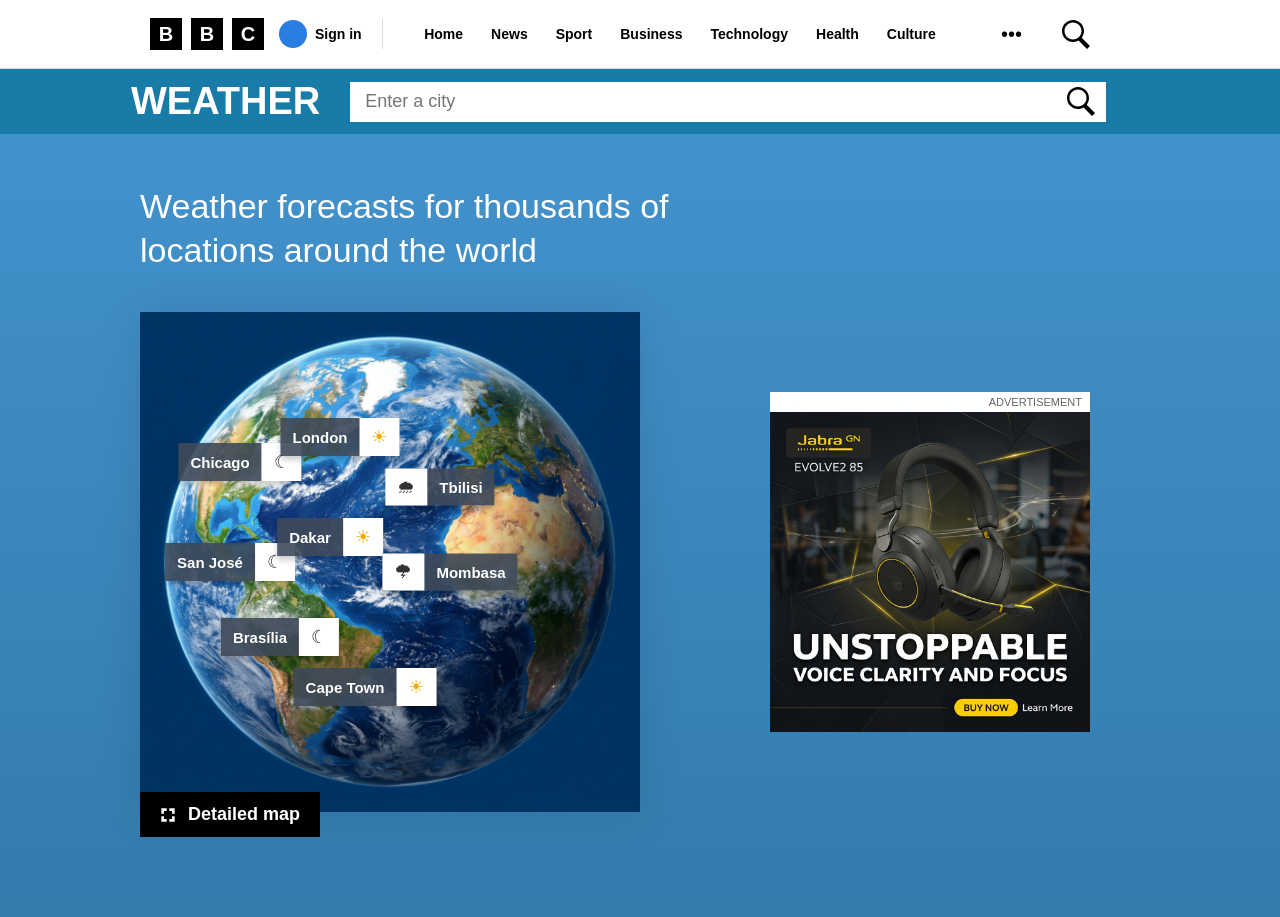
<file: html&css_bbc/index.html>
<!DOCTYPE html>
<html lang="en">

<head>
  <meta charset="UTF-8" />
  <meta name="viewport" content="width=device-width, initial-scale=1.0" />
  <title>BBC Weather - Home</title>
  <link rel="icon" href="https://static.files.bbci.co.uk/core/website/assets/static/icons/apple-touch/weather/apple-touch-icon-114x114-precomposed.5bb861a3ea329321c8e0.png">
  <link rel="stylesheet" href="style.css">
  <link rel="stylesheet" href="signin.css">
</head>

<body>

  <nav class="top-nav">
      <div class="container">


        <div class="left">
          <div class="logo">
            <span>B</span><span>B</span><span>C</span>
          </div>

          <a href="signin.html" class="signin">
            <div class="user-icon"></div>
            <span>Sign in</span>
          </a>

          <div class="divider"></div>
        </div>


        <ul class="nav">
          <li><a href="index.html">Home</a></li>
          <li><a href="news.html">News</a></li>
          <li><a href="sport.html">Sport</a></li>
          <li>Business</li>
          <li>Technology</li>
          <li>Health</li>
          <li>Culture</li>
        </ul>

        <div class="right">
          <span class="hamburger-icon" style="display: none; font-size: 28px; font-weight: bold; cursor: pointer;">≡</span>
          <span class="dots" style="cursor: pointer;">•••</span>
          <span class="search-icon">
            <svg class="orbit-search-button-icon-only" width="28" height="29">
              <path
                d="M11,-0.0001 C17.0751322,-0.0001 22,4.92476775 22,10.9999 C22,13.5276632 21.1473793,15.8562862 19.7140404,17.7138664 L28,26 L25,29 L16.518046,20.5178339 C14.8960209,21.4602385 13.0110328,21.9999 11,21.9999 C4.92486775,21.9999 0,17.0750322 0,10.9999 C0,4.92476775 4.92486775,-0.0001 11,-0.0001 Z M11,2.5 C6.30557963,2.5 2.5,6.30557963 2.5,11 C2.5,15.6944204 6.30557963,19.5 11,19.5 C15.6944204,19.5 19.5,15.6944204 19.5,11 C19.5,6.30557963 15.6944204,2.5 11,2.5 Z">
              </path>
            </svg>
          </span>
        </div>

      </div>

      <!-- EXPANDED NAV MENU -->
      <div class="expanded-nav" id="expandedNav">
        <div class="container">
          <ul class="expanded-list desktop-list">
            <li>Arts</li>
            <li>Travel</li>
            <li>Earth</li>
            <li>Audio</li>
            <li>Video</li>
            <li>Live</li>
          </ul>
          <ul class="expanded-list mobile-list">
            <li><a href="index.html">Home</a></li>
            <li><a href="news.html">News</a></li>
            <li><a href="sport.html">Sport</a></li>
            <li>Business</li>
            <li>Technology</li>
            <li>Health</li>
            <li>Culture</li>
            <li>Arts</li>
            <li>Travel</li>
            <li>Earth</li>
            <li>Audio</li>
            <li>Video</li>
            <li>Live</li>
          </ul>
          <div class="close-btn" id="closeExpandedNav">✕</div>
        </div>
      </div>
    </nav>


    <header class="weather-bar">
      <div class="container">
        <h1>WEATHER</h1>

        <div class="weather-search">
          <input type="text" placeholder="Enter a city">
          <span class="search-icon">
            <svg class="orbit-search-button-icon-only" width="28" height="29">
              <path
                d="M11,-0.0001 C17.0751322,-0.0001 22,4.92476775 22,10.9999 C22,13.5276632 21.1473793,15.8562862 19.7140404,17.7138664 L28,26 L25,29 L16.518046,20.5178339 C14.8960209,21.4602385 13.0110328,21.9999 11,21.9999 C4.92486775,21.9999 0,17.0750322 0,10.9999 C0,4.92476775 4.92486775,-0.0001 11,-0.0001 Z M11,2.5 C6.30557963,2.5 2.5,6.30557963 2.5,11 C2.5,15.6944204 6.30557963,19.5 11,19.5 C15.6944204,19.5 19.5,15.6944204 19.5,11 C19.5,6.30557963 15.6944204,2.5 11,2.5 Z">
              </path>
            </svg>
          </span>

        </div>
      </div>
    </header>

  <main id="main-content">

  </main>

  <script>
    const dotsBtn = document.querySelector('.dots');
    const hamburgerIcon = document.querySelector('.hamburger-icon');
    const closeExpandedBtn = document.getElementById('closeExpandedNav');
    const expandedNav = document.getElementById('expandedNav');

    function toggleNav() {
      expandedNav.classList.toggle('active');
    }

    if (dotsBtn) dotsBtn.addEventListener('click', toggleNav);
    if (hamburgerIcon) hamburgerIcon.addEventListener('click', toggleNav);
    if (closeExpandedBtn) closeExpandedBtn.addEventListener('click', toggleNav);

    fetch('main.html')
      .then(response => {
        if (!response.ok) throw new Error('Failed to load main.html');
        return response.text();
      })
      .then(data => {
        document.getElementById('main-content').innerHTML = data;
      });
      
  </script>



</body>

</html>
</file>
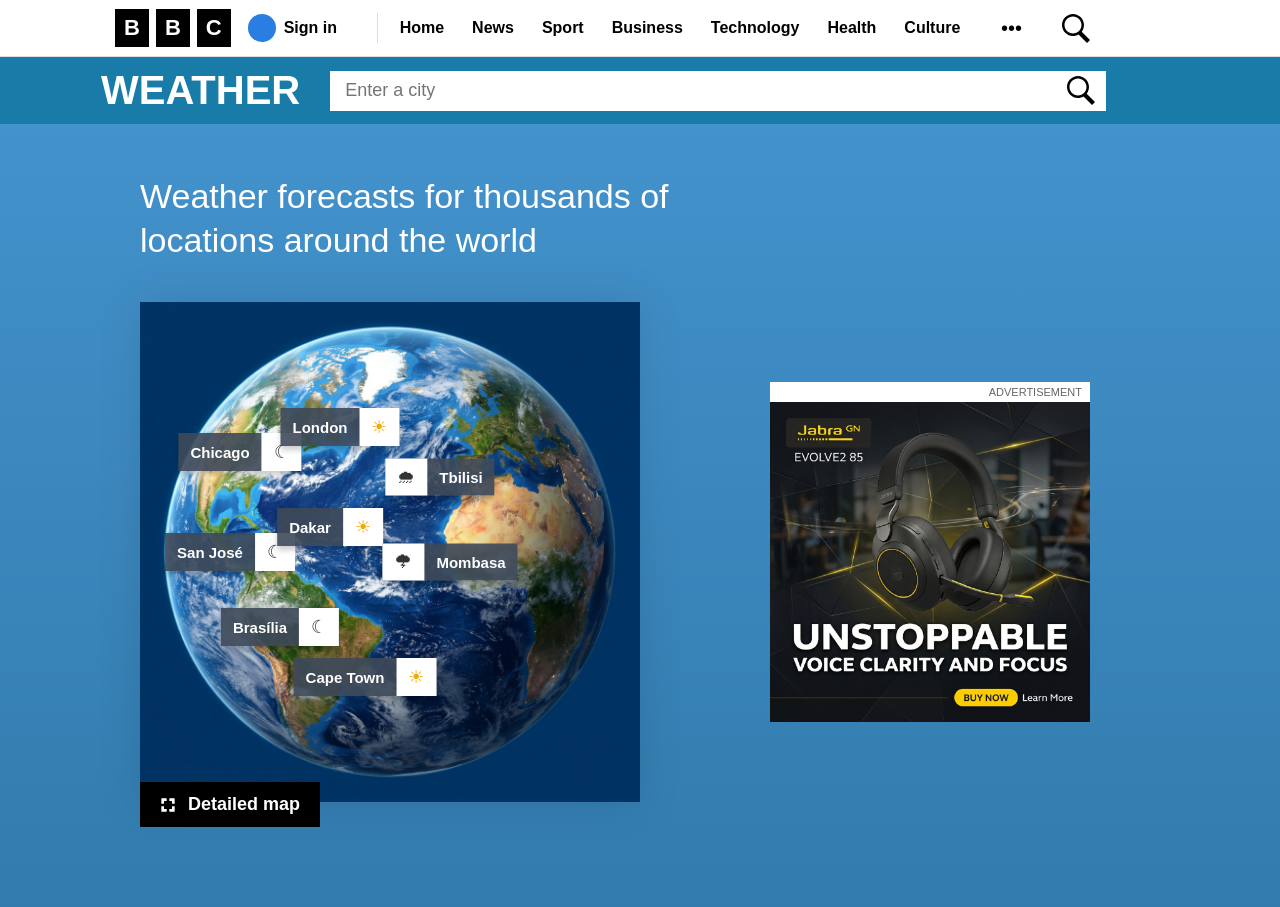
<file: html_version/index.html>
<!DOCTYPE html>
<html lang="en">

<head>
  <meta charset="UTF-8" />
  <meta name="viewport" content="width=device-width, initial-scale=1.0" />
  <title>BBC Weather Clone</title>
  <link rel="stylesheet" href="style.css">
</head>

<body>

  <header class="header">

    <!-- TOP NAV -->
    <div class="top-nav">
      <div class="container">

        <!-- LEFT -->
        <div class="left">
          <div class="logo">
            <span>B</span><span>B</span><span>C</span>
          </div>

          <div class="signin">
            <div class="user-icon"></div>
            <span>Sign in</span>
          </div>

          <div class="divider"></div>
        </div>

        <!-- CENTER NAV -->
        <ul class="nav">
          <li>Home</li>
          <li>News</li>
          <li>Sport</li>
          <li>Business</li>
          <li>Technology</li>
          <li>Health</li>
          <li>Culture</li>
        </ul>

        <!-- RIGHT -->
        <div class="right">
          <span class="dots">•••</span>
          <span class="search-icon">
            <svg class="orbit-search-button-icon-only" width="28" height="29">
              <path
                d="M11,-0.0001 C17.0751322,-0.0001 22,4.92476775 22,10.9999 C22,13.5276632 21.1473793,15.8562862 19.7140404,17.7138664 L28,26 L25,29 L16.518046,20.5178339 C14.8960209,21.4602385 13.0110328,21.9999 11,21.9999 C4.92486775,21.9999 0,17.0750322 0,10.9999 C0,4.92476775 4.92486775,-0.0001 11,-0.0001 Z M11,2.5 C6.30557963,2.5 2.5,6.30557963 2.5,11 C2.5,15.6944204 6.30557963,19.5 11,19.5 C15.6944204,19.5 19.5,15.6944204 19.5,11 C19.5,6.30557963 15.6944204,2.5 11,2.5 Z">
              </path>
            </svg>
          </span>
        </div>

      </div>
    </div>

    <!-- WEATHER BAR -->
    <div class="weather-bar">
      <div class="container">
        <h1>WEATHER</h1>

        <div class="weather-search">
          <input type="text" placeholder="Enter a city">
          <span class="search-icon">
            <svg class="orbit-search-button-icon-only" width="28" height="29">
              <path
                d="M11,-0.0001 C17.0751322,-0.0001 22,4.92476775 22,10.9999 C22,13.5276632 21.1473793,15.8562862 19.7140404,17.7138664 L28,26 L25,29 L16.518046,20.5178339 C14.8960209,21.4602385 13.0110328,21.9999 11,21.9999 C4.92486775,21.9999 0,17.0750322 0,10.9999 C0,4.92476775 4.92486775,-0.0001 11,-0.0001 Z M11,2.5 C6.30557963,2.5 2.5,6.30557963 2.5,11 C2.5,15.6944204 6.30557963,19.5 11,19.5 C15.6944204,19.5 19.5,15.6944204 19.5,11 C19.5,6.30557963 15.6944204,2.5 11,2.5 Z">
              </path>
            </svg>
          </span>

        </div>
      </div>
    </div>

  </header>

  <main>
    <section class="page">
      <div class="container">
        <h2 class="page-title">Weather forecasts for thousands of<br>locations around the world</h2>

        <div class="page-content">
          <div class="globe-wrapper">
            <img src="globe.png" alt="World Globe" class="globe-img">

            <!-- Location Pins -->
            <div class="loc-pin" style="top: 30%; left: 20%;">
              <span class="loc-name">Chicago</span>
              <span class="loc-icon">☾</span>
            </div>
            <div class="loc-pin" style="top: 50%; left: 18%;">
              <span class="loc-name">San José</span>
              <span class="loc-icon">☾</span>
            </div>
            <div class="loc-pin" style="top: 65%; left: 28%;">
              <span class="loc-name">Brasília</span>
              <span class="loc-icon">☾</span>
            </div>
            <div class="loc-pin" style="top: 75%; left: 45%;">
              <span class="loc-name">Cape Town</span>
              <span class="loc-icon sun">☀</span>
            </div>
            <div class="loc-pin" style="top: 25%; left: 40%;">
              <span class="loc-name">London</span>
              <span class="loc-icon sun">☀</span>
            </div>
            <div class="loc-pin" style="top: 45%; left: 38%;">
              <span class="loc-name">Dakar</span>
              <span class="loc-icon sun">☀</span>
            </div>

            <div class="loc-pin right-align" style="top: 35%; left: 60%;">
              <span class="loc-icon cloud">🌧</span>
              <span class="loc-name">Tbilisi</span>
            </div>
            <div class="loc-pin right-align" style="top: 52%; left: 62%;">
              <span class="loc-icon cloud">🌩</span>
              <span class="loc-name">Mombasa</span>
            </div>
          </div>

          <div class="ad-wrapper">
            <div class="ad-label">ADVERTISEMENT</div>
            <img src="ad_banner.png" alt="Advertisement" class="ad-img">
          </div>
        </div>

        <div class="detailed-map-btn">
          <button>
            <svg width="16" height="16" viewBox="0 0 24 24" fill="none" stroke="currentColor" stroke-width="2"
              stroke-linecap="square" stroke-linejoin="miter">
              <path d="M3 3h6v2H5v4H3V3zm18 0h-6v2h4v4h2V3zM3 21h6v-2H5v-4H3v6zm18 0h-6v-2h4v-4h2v6z" />
            </svg>
            Detailed map
          </button>
        </div>
      </div>
    </section>
  </main>

  <!-- Sign In Modal -->
  <div class="signin-overlay" id="signinOverlay" style="display: none;">
    <div class="signin-main-bg">
      <div class="signin-logo-tab">
        <div class="logo">
          <span>B</span><span>B</span><span>C</span>
        </div>
      </div>
      
      <button class="signin-close-btn" id="closeSigninBtn">
        <svg width="20" height="20" viewBox="0 0 24 24" fill="none" stroke="black" stroke-width="3" stroke-linecap="square">
          <line x1="18" y1="6" x2="6" y2="18"></line>
          <line x1="6" y1="6" x2="18" y2="18"></line>
        </svg>
      </button>

      <div class="signin-content-inner">
        <h2>Enter your email address to sign in or create an account</h2>
        
        <div class="signin-form" id="signinForm">
          <label>Email</label>
          <input type="email" id="emailInput" />
          
          <div class="error-msg-container" id="emailError" style="display: none;">
            <div class="error-arrow"></div>
            <div class="error-box">
              <svg viewBox="0 0 32 32" width="16" height="16" class="error-icon"><path d="M16 4 L28 26 L4 26 z" fill="none" stroke="white" stroke-width="3"/><line x1="16" y1="12" x2="16" y2="18" stroke="white" stroke-width="3"/><circle cx="16" cy="22" r="1.5" fill="white"/></svg>
              <span>Enter your email</span>
            </div>
          </div>

          <button class="continue-btn" id="continueBtn">Continue</button>
        </div>
        
        <a href="#" class="help-link">Get help signing in</a>
      </div>

      <div class="signin-footer">
        <a href="#" class="signin-footer-top-link">Find out more about BBC accounts</a>
        <hr>
        <div class="signin-footer-links">
          <a href="#">Terms of Use</a>
          <a href="#">About the BBC</a>
          <a href="#">Privacy Policy</a>
          <a href="#">Cookies</a>
          <a href="#">Accessibility Help</a>
          <a href="#">Parental Guidance</a>
          <a href="#">Contact the BBC</a>
          <a href="#">Get Personalised Newsletters</a>
        </div>
        <p>Copyright &copy; 2026 BBC. The BBC is not responsible for the content of external sites. <a href="#">Read about our approach to external linking.</a></p>
      </div>
    </div>
  </div>

  <script>
    const signinBtn = document.querySelector('.signin');
    const signinOverlay = document.getElementById('signinOverlay');
    const closeSigninBtn = document.getElementById('closeSigninBtn');
    
    // Form elements
    const continueBtn = document.getElementById('continueBtn');
    const emailInput = document.getElementById('emailInput');
    const emailError = document.getElementById('emailError');

    if (signinBtn && signinOverlay) {
      signinBtn.addEventListener('click', () => {
        signinOverlay.style.display = 'flex';
      });
    }

    if (closeSigninBtn && signinOverlay) {
      closeSigninBtn.addEventListener('click', () => {
        signinOverlay.style.display = 'none';
        // Reset state on close
        if (emailInput) {
          emailInput.classList.remove('has-error');
          emailInput.value = '';
        }
        if (emailError) {
          emailError.style.display = 'none';
        }
      });
    }
    
    if (continueBtn && emailInput && emailError) {
      continueBtn.addEventListener('click', (e) => {
        e.preventDefault();
        if (!emailInput.value.trim()) {
          // Show error
          emailInput.classList.add('has-error');
          emailError.style.display = 'block';
        } else {
          // Hide error (simulate proceed)
          emailInput.classList.remove('has-error');
          emailError.style.display = 'none';
        }
      });
    }
    
    // Remove error when user types
    if (emailInput && emailError) {
      emailInput.addEventListener('input', () => {
        if (emailInput.value.trim()) {
          emailInput.classList.remove('has-error');
          emailError.style.display = 'none';
        }
      });
    }
  </script>

</body>

</html>
</file>
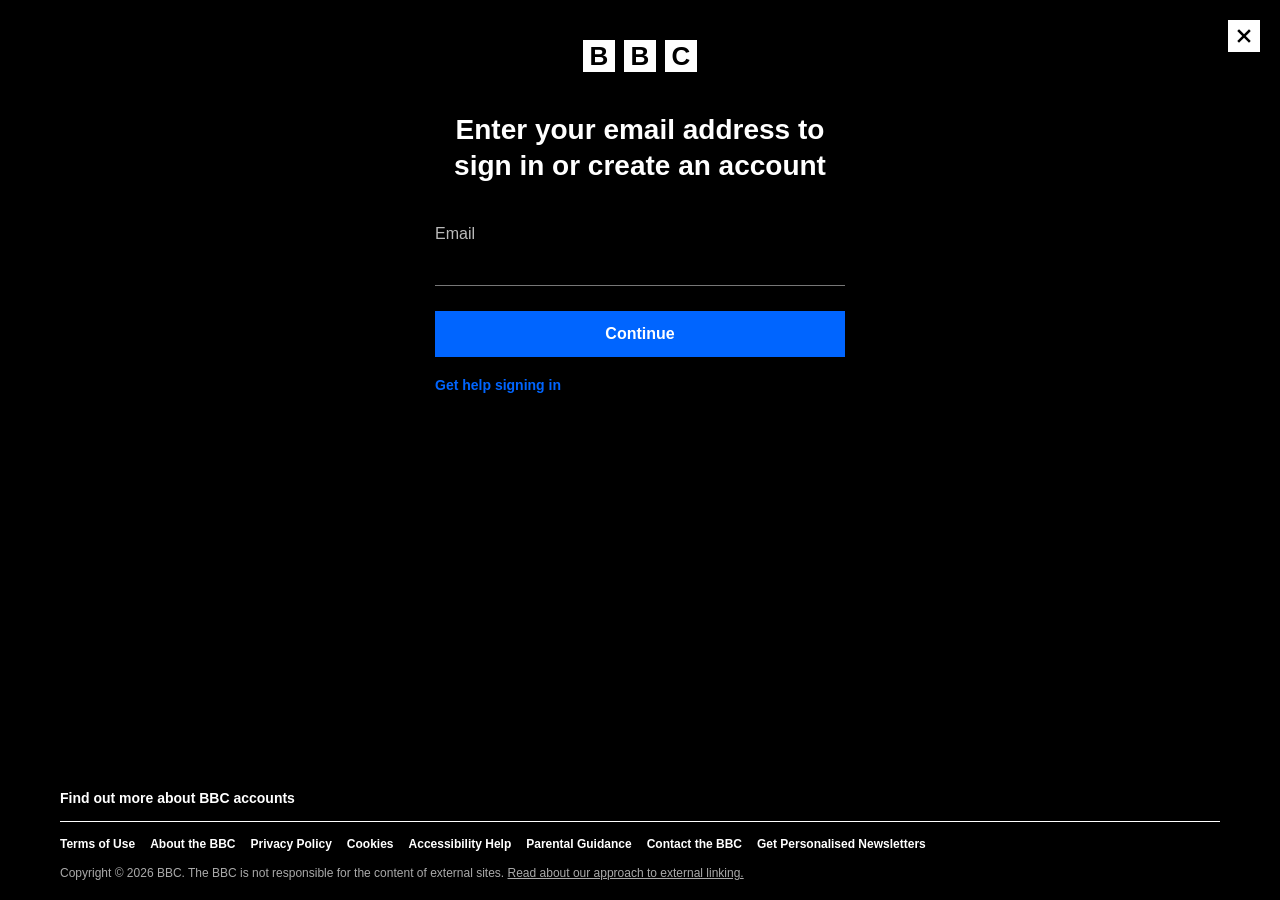
<file: html&css_bbc/signin.html>
<!DOCTYPE html>
<html lang="en">
<head>
  <meta charset="UTF-8" />
  <meta name="viewport" content="width=device-width, initial-scale=1.0" />
  <title>BBC - Signin - Identifier</title>
    <link rel="icon" href="https://static.files.bbci.co.uk/bbcdotcom/web/20260427-074339-4d487e3684-web-3.2.0-4/apple-touch-icon.png">
  <link rel="stylesheet" href="style.css">
  <link rel="stylesheet" href="signin.css">
</head>
<body style="background: #000; margin: 0; padding: 0;">
  <!-- Sign In Container -->
  <div class="signin-overlay" id="signinOverlay" style="position: static; min-height: 100vh;">
    <div class="signin-main-bg">
      <div class="signin-logo-tab">
        <div class="logo">
          <span>B</span><span>B</span><span>C</span>
        </div>
      </div>
      
      <a href="index.html" class="signin-close-btn" id="closeSigninBtn" aria-label="Close">
        <svg width="20" height="20" viewBox="0 0 24 24" fill="none" stroke="black" stroke-width="3" stroke-linecap="square">
          <line x1="18" y1="6" x2="6" y2="18"></line>
          <line x1="6" y1="6" x2="18" y2="18"></line>
        </svg>
      </a>

      <div class="signin-content-inner">
        <h2>Enter your email address to sign in or create an account</h2>
        
        <div class="signin-form" id="signinForm">
          <label>Email</label>
          <input type="text" inputmode="email" autocomplete="email" spellcheck="false" id="emailInput" />
          
          <div class="error-msg-container" id="emailError" style="display: none;">
            <div class="error-arrow"></div>
            <div class="error-box">
              <svg viewBox="0 0 32 32" width="16" height="16" class="error-icon"><path d="M16 4 L28 26 L4 26 z" fill="none" stroke="white" stroke-width="3"/><line x1="16" y1="12" x2="16" y2="18" stroke="white" stroke-width="3"/><circle cx="16" cy="22" r="1.5" fill="white"/></svg>
              <span>Enter your email</span>
            </div>
          </div>

          <button class="continue-btn" id="continueBtn">Continue</button>
        </div>
        
        <a href="#" class="help-link">Get help signing in</a>
      </div>

      <div class="signin-footer">
        <a href="#" class="signin-footer-top-link">Find out more about BBC accounts</a>
        <hr>
        <div class="signin-footer-links">
          <a href="#">Terms of Use</a>
          <a href="#">About the BBC</a>
          <a href="#">Privacy Policy</a>
          <a href="#">Cookies</a>
          <a href="#">Accessibility Help</a>
          <a href="#">Parental Guidance</a>
          <a href="#">Contact the BBC</a>
          <a href="#">Get Personalised Newsletters</a>
        </div>
        <p>Copyright &copy; 2026 BBC. The BBC is not responsible for the content of external sites. <a href="#">Read about our approach to external linking.</a></p>
      </div>
    </div>
  </div>

  <script>
    // Form elements
    const continueBtn = document.getElementById('continueBtn');
    const emailInput = document.getElementById('emailInput');
    const emailError = document.getElementById('emailError');
    const errorText = document.querySelector('#emailError .error-box span');
    
    if (continueBtn && emailInput && emailError && errorText) {
      continueBtn.addEventListener('click', (e) => {
        e.preventDefault();
        const emailVal = emailInput.value.trim();
        
        if (!emailVal) {
          // Empty email error
          errorText.innerHTML = 'Enter your email';
          emailInput.classList.add('has-error');
          emailError.style.display = 'block';
        } else if (!/^[^\s@]+@[^\s@]+\.[^\s@]+$/.test(emailVal)) {
          // Invalid email error
          errorText.innerHTML = 'Enter your email, for example<br>first.lastname@website.com';
          emailInput.classList.add('has-error');
          emailError.style.display = 'block';
        } else {
          // Hide error (simulate proceed)
          emailInput.classList.remove('has-error');
          emailError.style.display = 'none';
        }
      });
    }
    
    // Remove error when user types
    if (emailInput && emailError) {
      emailInput.addEventListener('input', () => {
        emailInput.classList.remove('has-error');
        emailError.style.display = 'none';
      });
    }
  </script>
</body>
</html>
</file>
<file: html&css_bbc/style.css>
:root {
  --blue: #197ca8;
}

* {
  margin: 0;
  padding: 0;
  box-sizing: border-box;
  font-family: Arial, sans-serif;
}

a {
  text-decoration: none;
  color: inherit;
}

/* ===== COMMON CONTAINER ===== */
.container {
  max-width: 1200px;
  margin: 0 auto;
  width: 100%;
  position: relative;
}

/* ===== TOP NAV ===== */
.top-nav {
  background: #fff;
  border-bottom: 1px solid #ddd;
}

.top-nav .container {
  display: flex;
  align-items: center;
  justify-content: space-between;
  height: 56px;
  margin-top: 6px;
  margin-bottom: 6px;
}

/* LEFT */
.left {
  display: flex;
  align-items: center;
  gap: 15px;
  margin-left: 110px;
  margin-top: 40px;
  margin-bottom: 40px;
  font-size: 14px;

}

.logo {
  display: flex;
  align-items: center;
  gap: 9px;
}

.logo span {
  background: #000;
  color: #fff;
  display: flex;
  justify-content: center;
  align-items: center;
  width: 32px;
  height: 32px;
  font-family: ReithSans, Arial, Helvetica, freesans, sans-serif;
  font-weight: bold;
  font-size: 20px;
}

.signin {
  display: flex;
  align-items: center;
  gap: 8px;
  font-weight: 600;
}

.user-icon {
  width: 28px;
  height: 28px;
  background: #2a7de1;
  border-radius: 50%;
}

/* Divider */
.divider {
  width: 1px;
  height: 30px;
  background: #ddd;
  margin-left: 5px;
}

/* CENTER NAV (Perfect Center) */
.nav {
  display: flex;
  align-items: center;
  gap: 28px;
  list-style: none;
  font-weight: 550;
  font-size: 14px;
  margin-left: 40px;
  position: absolute;
  top: 50%;
  left: 50%;
  transform: translate(-50%, -50%);
}

.nav li {
  cursor: pointer;
}

/* RIGHT */
.right {
  display: flex;
  align-items: center;
  gap: 20px;
  font-size: 20px;
  margin-right: 150px;
}

.right .search-icon {
  display: flex;
  align-items: center;
  cursor: pointer;
  margin-left: 20px;

}

/* ===== WEATHER BAR ===== */
.weather-bar {
  background: var(--blue);
  padding: 1px 1px;

}

.weather-bar .container {
  display: flex;
  align-items: center;
  gap: 50px;
  margin-left: 100px;
}

.weather-bar h1 {
  color: #fff;
  font-size: 38px;
  font-weight: 675;
  margin-top: 10px;
  margin-bottom: 10px;
  margin-left: 30px;
}

/* SEARCH */
.weather-search {
  display: flex;
  align-items: center;
  flex: 1;
  background: #fff;
  height: 40px;
  margin-right: 195px;
  margin-left: -20px;
}

.weather-search input {
  flex: 1;
  border: none;
  outline: none;
  padding: 0 15px;
  font-size: 18px;
  background: transparent;
}

.weather-search span {
  width: 100px;
  display: flex;
  justify-content: center;
  align-items: center;
  font-size: 20px;
  cursor: pointer;
  margin-right: -25px;
}

.span.search-icon {
  margin-right: 10px;
}

/* ===== RESPONSIVE ===== */
@media (max-width: 900px) {
  .nav {
    display: none;
  }

  .top-nav .container {
    padding: 0 15px;
  }
  
  .left {
    margin: 0;
  }

  .signin span {
    display: none;
  }

  .divider {
    display: none;
  }

  .logo {
    position: absolute;
    left: 50%;
    transform: translateX(-50%);
  }

  .right {
    margin-right: 0;
    gap: 15px;
  }

  .right .dots {
    display: none;
  }

  .right .hamburger-icon {
    display: block !important;
  }
}

/* EXPANDED NAV MENU */
.expanded-nav {
  display: none;
  background: #fff;
  border-top: 1px solid #ddd;
  width: 100%;
}

.expanded-nav.active {
  display: block;
}

.expanded-nav .container {
  display: flex;
  justify-content: space-between;
  align-items: center;
  padding: 15px 0;
  height: auto;
}

.expanded-list {
  display: flex;
  list-style: none;
  gap: 30px;
  font-weight: 700;
  font-size: 14px;
  margin-left: 110px;
}

.mobile-list {
  display: none;
}

.close-btn {
  font-size: 24px;
  cursor: pointer;
  margin-right: 150px;
  font-weight: bold;
}

@media (max-width: 900px) {
  .expanded-nav .container {
    padding: 20px 15px;
    align-items: flex-start;
  }
  .desktop-list {
    display: none;
  }
  .mobile-list {
    display: grid;
    grid-template-columns: 1fr 1fr;
    gap: 30px;
    width: 100%;
    margin-left: 0;
    font-size: 18px;
  }
  .close-btn {
    margin-right: 0;
    margin-top: -5px;
  }
}

@media (max-width: 600px) {
  .weather-search {
    display: none;
  }

  .weather-bar .container {
    justify-content: space-between;
  }

  .weather-bar h1 {
    font-size: 32px;
  }
}

/* ===== PAGE SECTION ===== */
.page {
  background: #3d88c4;
  background: linear-gradient(to bottom, #4392cc, #327bad);
  padding: 50px 0 80px 0;
  color: white;
  overflow: hidden;
}

.page-title {
  font-size: 34px;
  font-weight: 500;
  line-height: 1.3;
  margin-bottom: 40px;
  margin-left: 100px;
}

.page-content {
  display: flex;
  justify-content: space-between;
  align-items: center;
  position: relative;
  margin-left: 100px;
  margin-right: 150px;
}

.globe-wrapper {
  position: relative;
  width: 500px;
  height: 500px;
  display: flex;
  justify-content: center;
  align-items: center;
}

.globe-img {
  width: 100%;
  height: 100%;
  object-fit: contain;
  filter: drop-shadow(0 0 20px rgba(0, 0, 0, 0.1));
}

.loc-pin {
  position: absolute;
  display: flex;
  align-items: stretch;
  background: rgba(63, 74, 89, 0.9);
  color: white;
  font-size: 15px;
  box-shadow: 0 4px 6px rgba(0, 0, 0, 0.2);
  transform: translate(-50%, -50%);
}

.loc-name {
  padding: 8px 12px;
  font-weight: 600;
  display: flex;
  align-items: center;
}

.loc-icon {
  background: white;
  color: #333;
  padding: 8px 12px;
  display: flex;
  align-items: center;
  justify-content: center;
  font-size: 18px;
}

.loc-icon.sun {
  color: #f2a900;
}

.loc-icon.cloud {
  color: #333;
}

.ad-wrapper {
  width: 320px;
  background: #fff;
  display: flex;
  flex-direction: column;
}

.ad-label {
  font-size: 11px;
  color: #666;
  text-align: right;
  padding: 4px 8px;
  text-transform: uppercase;
}

.ad-img {
  width: 100%;
  height: auto;
  display: block;
}

.detailed-map-btn {
  margin-top: -20px;
  margin-left: 100px;
  position: relative;
  z-index: 10;
}

.detailed-map-btn button {
  background: #000;
  color: #fff;
  border: none;
  padding: 12px 20px;
  font-size: 18px;
  font-weight: bold;
  display: flex;
  align-items: center;
  gap: 12px;
  cursor: pointer;
}

.detailed-map-btn button:hover {
  background: #222;
}

@media (max-width: 900px) {
  .page-content {
    flex-direction: column;
    margin-left: 20px;
    margin-right: 20px;
    gap: 40px;
  }

  .page-title {
    margin-left: 20px;
    font-size: 28px;
  }

  .detailed-map-btn {
    margin-left: 20px;
    margin-top: 20px;
  }

  .globe-wrapper {
    width: 100%;
    max-width: 400px;
    height: auto;
    aspect-ratio: 1;
  }
}
</file>
<file: html&css_bbc/signin.css>
/* ===== SIGN IN MODAL ===== */
.signin {
  cursor: pointer;
}

.signin-overlay {
  position: fixed;
  top: 0;
  left: 0;
  width: 100vw;
  height: 100vh;
  background: #000;
  z-index: 10000;
  display: flex;
  flex-direction: column;
  overflow-y: auto;
}

.signin-main-bg {
  flex: 1;
  background: #000;
  width: 100%;
  position: relative;
  display: flex;
  flex-direction: column;
  align-items: center;
  min-height: 500px;
}

.signin-logo-tab {
  background: #000;
  padding: 40px 40px 20px 40px;
  display: flex;
  justify-content: center;
  width: 100%;
}

.signin-logo-tab .logo span {
  background: #fff;
  color: #000;
  font-size: 26px;
  padding: 8px 12px;
  font-weight: bold;
}

.signin-close-btn {
  position: absolute;
  top: 20px;
  right: 20px;
  background: #fff;
  border: none;
  width: 32px;
  height: 32px;
  display: flex;
  align-items: center;
  justify-content: center;
  cursor: pointer;
}

.signin-content-inner {
  margin-top: 20px;
  width: 100%;
  max-width: 450px;
  display: flex;
  flex-direction: column;
  color: #fff;
  padding: 0 20px;
}

.signin-content-inner h2 {
  font-size: 28px;
  font-weight: 700;
  text-align: center;
  margin-bottom: 40px;
  line-height: 1.3;
}

.signin-form {
  display: flex;
  flex-direction: column;
}

.signin-form label {
  font-size: 16px;
  color: #bbb;
  margin-bottom: 5px;
}

.signin-form input {
  background: transparent;
  border: none;
  border-bottom: 1px solid #777;
  color: #fff;
  font-size: 18px;
  padding: 8px 0;
  margin-bottom: 25px;
  outline: none;
  transition: border-color 0.2s;
}
.signin-form input:focus {
  border-bottom: 2px solid #fff;
}
.signin-form input.has-error {
  border-bottom: 2px solid #e0004f;
}

.error-msg-container {
  margin-top: -20px;
  margin-bottom: 25px;
  position: relative;
  animation: slideDown 0.2s ease-out;
}
@keyframes slideDown {
  from { opacity: 0; transform: translateY(-5px); }
  to { opacity: 1; transform: translateY(0); }
}

.error-arrow {
  width: 0; 
  height: 0; 
  border-left: 6px solid transparent;
  border-right: 6px solid transparent;
  border-bottom: 6px solid #e0004f;
  margin-left: 20px;
}

.error-box {
  background-color: #e0004f;
  padding: 12px 15px;
  display: flex;
  align-items: flex-start;
  gap: 10px;
  color: #fff;
  font-size: 16px;
  font-weight: 500;
  line-height: 1.4;
}

.error-box svg {
  margin-top: 3px;
  flex-shrink: 0;
}

.signin-form .continue-btn {
  background: #0065ff;
  color: #fff;
  border: none;
  padding: 14px;
  font-size: 16px;
  font-weight: bold;
  cursor: pointer;
  margin-bottom: 20px;
}
.signin-form .continue-btn:hover {
  background: #005bc4;
}

.help-link {
  color: #0065ff;
  text-decoration: none;
  font-size: 14px;
  font-weight: bold;
}
.help-link:hover {
  text-decoration: underline;
}

.signin-footer {
  margin-top: auto;
  width: 100%;
  max-width: 1200px;
  padding: 40px 20px 20px 20px;
  color: #fff;
}

.signin-footer-top-link {
  color: #fff;
  text-decoration: none;
  font-size: 14px;
  font-weight: bold;
  display: inline-block;
  margin-bottom: 15px;
}
.signin-footer-top-link:hover {
  text-decoration: underline;
}

.signin-footer hr {
  border: none;
  border-top: 1px solid #fff;
  margin-bottom: 15px;
}

.signin-footer-links {
  display: flex;
  flex-wrap: wrap;
  gap: 15px;
  margin-bottom: 15px;
}
.signin-footer-links a {
  color: #fff;
  text-decoration: none;
  font-size: 12px;
  font-weight: bold;
}
.signin-footer-links a:hover {
  text-decoration: underline;
}

.signin-footer p {
  font-size: 12px;
  color: #aaa;
}
.signin-footer p a {
  color: #aaa;
  text-decoration: underline;
}
</file>
<file: html_version/style.css>
:root {
  --blue: #197ca8;
}

* {
  margin: 0;
  padding: 0;
  box-sizing: border-box;
  font-family: Arial, sans-serif;
}

/* ===== COMMON CONTAINER ===== */
.container {
  max-width: 1200px;
  margin: 0 auto;
  width: 100%;
  position: relative;
}

/* ===== TOP NAV ===== */
.top-nav {
  background: #fff;
  border-bottom: 1px solid #ddd;
}

.top-nav .container {
  display: flex;
  align-items: center;
  justify-content: space-between;
  height: 56px;
}

/* LEFT */
.left {
  display: flex;
  align-items: center;
  gap: 15px;
  margin-left: 75px;
}

.logo {
  display: flex;
  align-items: center;
  gap: 5px;
  font-size: 22px;
}

.logo span {
  background: #000;
  color: #fff;
  padding: 6px 9px;
  font-weight: bold;
  margin-right: 2px;
}

.signin {
  display: flex;
  align-items: center;
  gap: 8px;
  font-weight: 600;
}

.user-icon {
  width: 28px;
  height: 28px;
  background: #2a7de1;
  border-radius: 50%;
}

/* Divider */
.divider {
  width: 1px;
  height: 30px;
  background: #ddd;
  margin-left: 25px;
}

/* CENTER NAV (Perfect Center) */
.nav {
  display: flex;
  align-items: center;
  gap: 28px;
  list-style: none;
  font-weight: 575;
  margin-left: 40px;
  position: absolute;
  top: 50%;
  left: 50%;
  transform: translate(-50%, -50%);
}

.nav li {
  cursor: pointer;
}

/* RIGHT */
.right {
  display: flex;
  align-items: center;
  gap: 20px;
  font-size: 20px;
  margin-right: 150px;
}

.right .search-icon {
  display: flex;
  align-items: center;
  cursor: pointer;
  margin-left: 20px;

}

/* ===== WEATHER BAR ===== */
.weather-bar {
  background: var(--blue);
  padding: 1px 1px;

}

.weather-bar .container {
  display: flex;
  align-items: center;
  gap: 50px;
  margin-left: 100px;
}

.weather-bar h1 {
  color: #fff;
  font-size: 40px;
  font-weight: 800;
  margin-top: 10px;
  margin-bottom: 10px;
}

/* SEARCH */
.weather-search {
  display: flex;
  align-items: center;
  flex: 1;
  background: #fff;
  height: 40px;
  margin-right: 195px;
  margin-left: -20px;
}

.weather-search input {
  flex: 1;
  border: none;
  outline: none;
  padding: 0 15px;
  font-size: 18px;
  background: transparent;
}

.weather-search span {
  width: 100px;
  display: flex;
  justify-content: center;
  align-items: center;
  font-size: 20px;
  cursor: pointer;
  margin-right: -25px;
}

.span.search-icon{
  margin-right: 10px;
}

/* ===== RESPONSIVE ===== */
@media (max-width: 900px) {
  .nav {
    display: none;
  }
}

@media (max-width: 600px) {
  .weather-search {
    display: none;
  }

  .weather-bar .container {
    justify-content: space-between;
  }

  .weather-bar h1 {
    font-size: 32px;
  }
}

/* ===== PAGE SECTION ===== */
.page {
  background: #3d88c4;
  background: linear-gradient(to bottom, #4392cc, #327bad);
  padding: 50px 0 80px 0;
  color: white;
  overflow: hidden;
}

.page-title {
  font-size: 34px;
  font-weight: 500;
  line-height: 1.3;
  margin-bottom: 40px;
  margin-left: 100px;
}

.page-content {
  display: flex;
  justify-content: space-between;
  align-items: center;
  position: relative;
  margin-left: 100px;
  margin-right: 150px;
}

.globe-wrapper {
  position: relative;
  width: 500px;
  height: 500px;
  display: flex;
  justify-content: center;
  align-items: center;
}

.globe-img {
  width: 100%;
  height: 100%;
  object-fit: contain;
  filter: drop-shadow(0 0 20px rgba(0,0,0,0.1));
}

.loc-pin {
  position: absolute;
  display: flex;
  align-items: stretch;
  background: rgba(63, 74, 89, 0.9);
  color: white;
  font-size: 15px;
  box-shadow: 0 4px 6px rgba(0,0,0,0.2);
  transform: translate(-50%, -50%);
}

.loc-name {
  padding: 8px 12px;
  font-weight: 600;
  display: flex;
  align-items: center;
}

.loc-icon {
  background: white;
  color: #333;
  padding: 8px 12px;
  display: flex;
  align-items: center;
  justify-content: center;
  font-size: 18px;
}

.loc-icon.sun {
  color: #f2a900;
}

.loc-icon.cloud {
  color: #333;
}

.ad-wrapper {
  width: 320px;
  background: #fff;
  display: flex;
  flex-direction: column;
}

.ad-label {
  font-size: 11px;
  color: #666;
  text-align: right;
  padding: 4px 8px;
  text-transform: uppercase;
}

.ad-img {
  width: 100%;
  height: auto;
  display: block;
}

.detailed-map-btn {
  margin-top: -20px;
  margin-left: 100px;
  position: relative;
  z-index: 10;
}

.detailed-map-btn button {
  background: #000;
  color: #fff;
  border: none;
  padding: 12px 20px;
  font-size: 18px;
  font-weight: bold;
  display: flex;
  align-items: center;
  gap: 12px;
  cursor: pointer;
}

.detailed-map-btn button:hover {
  background: #222;
}

@media (max-width: 900px) {
  .page-content {
    flex-direction: column;
    margin-left: 20px;
    margin-right: 20px;
    gap: 40px;
  }
  .page-title {
    margin-left: 20px;
    font-size: 28px;
  }
  .detailed-map-btn {
    margin-left: 20px;
    margin-top: 20px;
  }
  .globe-wrapper {
    width: 100%;
    max-width: 400px;
    height: auto;
    aspect-ratio: 1;
  }
}

/* ===== SIGN IN MODAL ===== */
.signin {
  cursor: pointer;
}

.signin-overlay {
  position: fixed;
  top: 0;
  left: 0;
  width: 100vw;
  height: 100vh;
  background: #000;
  z-index: 10000;
  display: flex;
  flex-direction: column;
  overflow-y: auto;
}

.signin-main-bg {
  flex: 1;
  background: #000;
  width: 100%;
  position: relative;
  display: flex;
  flex-direction: column;
  align-items: center;
  min-height: 500px;
}

.signin-logo-tab {
  background: #000;
  padding: 40px 40px 20px 40px;
  display: flex;
  justify-content: center;
  width: 100%;
}

.signin-logo-tab .logo span {
  background: #fff;
  color: #000;
  font-size: 26px;
  padding: 8px 12px;
  font-weight: bold;
}

.signin-close-btn {
  position: absolute;
  top: 20px;
  right: 20px;
  background: #fff;
  border: none;
  width: 32px;
  height: 32px;
  display: flex;
  align-items: center;
  justify-content: center;
  cursor: pointer;
}

.signin-content-inner {
  margin-top: 20px;
  width: 100%;
  max-width: 450px;
  display: flex;
  flex-direction: column;
  color: #fff;
  padding: 0 20px;
}

.signin-content-inner h2 {
  font-size: 28px;
  font-weight: 700;
  text-align: center;
  margin-bottom: 40px;
  line-height: 1.3;
}

.signin-form {
  display: flex;
  flex-direction: column;
}

.signin-form label {
  font-size: 16px;
  color: #bbb;
  margin-bottom: 5px;
}

.signin-form input {
  background: transparent;
  border: none;
  border-bottom: 1px solid #777;
  color: #fff;
  font-size: 18px;
  padding: 8px 0;
  margin-bottom: 25px;
  outline: none;
  transition: border-color 0.2s;
}
.signin-form input:focus {
  border-bottom: 2px solid #fff;
}
.signin-form input.has-error {
  border-bottom: 2px solid #e0004f;
}

.error-msg-container {
  margin-top: -20px;
  margin-bottom: 25px;
  position: relative;
  animation: slideDown 0.2s ease-out;
}
@keyframes slideDown {
  from { opacity: 0; transform: translateY(-5px); }
  to { opacity: 1; transform: translateY(0); }
}

.error-arrow {
  width: 0; 
  height: 0; 
  border-left: 6px solid transparent;
  border-right: 6px solid transparent;
  border-bottom: 6px solid #e0004f;
  margin-left: 20px;
}

.error-box {
  background-color: #e0004f;
  padding: 10px 15px;
  display: flex;
  align-items: center;
  gap: 10px;
  color: #fff;
  font-size: 14px;
  font-weight: bold;
}

.signin-form .continue-btn {
  background: #0065ff;
  color: #fff;
  border: none;
  padding: 14px;
  font-size: 16px;
  font-weight: bold;
  cursor: pointer;
  margin-bottom: 20px;
}
.signin-form .continue-btn:hover {
  background: #005bc4;
}

.help-link {
  color: #0065ff;
  text-decoration: none;
  font-size: 14px;
  font-weight: bold;
}
.help-link:hover {
  text-decoration: underline;
}

.signin-footer {
  margin-top: auto;
  width: 100%;
  max-width: 1200px;
  padding: 40px 20px 20px 20px;
  color: #fff;
}

.signin-footer-top-link {
  color: #fff;
  text-decoration: none;
  font-size: 14px;
  font-weight: bold;
  display: inline-block;
  margin-bottom: 15px;
}
.signin-footer-top-link:hover {
  text-decoration: underline;
}

.signin-footer hr {
  border: none;
  border-top: 1px solid #fff;
  margin-bottom: 15px;
}

.signin-footer-links {
  display: flex;
  flex-wrap: wrap;
  gap: 15px;
  margin-bottom: 15px;
}
.signin-footer-links a {
  color: #fff;
  text-decoration: none;
  font-size: 12px;
  font-weight: bold;
}
.signin-footer-links a:hover {
  text-decoration: underline;
}

.signin-footer p {
  font-size: 12px;
  color: #aaa;
}
.signin-footer p a {
  color: #aaa;
  text-decoration: underline;
}
</file>
